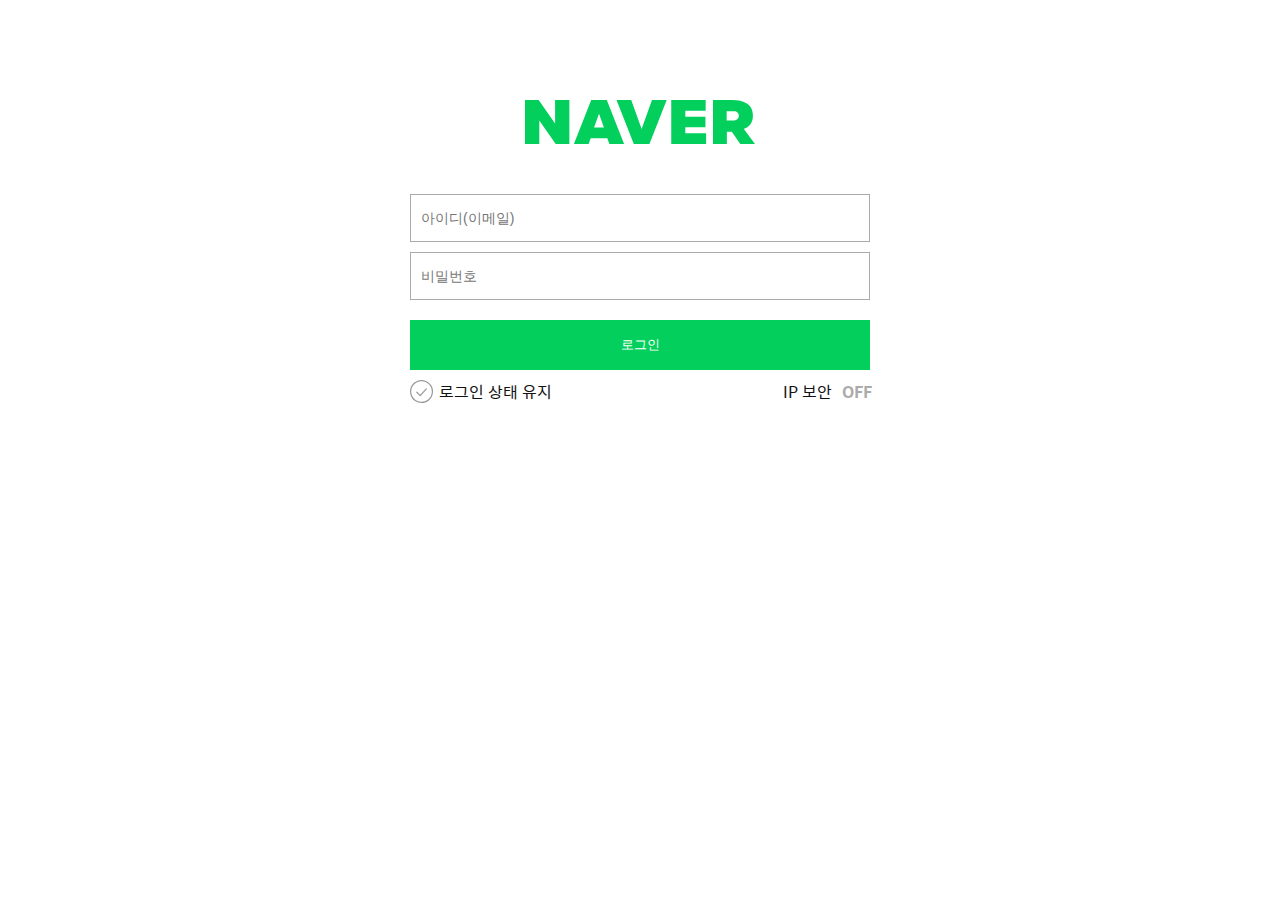
<file: mission01/index.html>
<!DOCTYPE html>
<html lang="ko-KR">
  <head>
    <meta charset="UTF-8" />
    <meta http-equiv="X-UA-Compatible" content="IE=edge" />
    <meta name="viewport" content="width=device-width, initial-scale=1.0" />
    <title>네이버 - 로그인</title>
    <link rel="stylesheet" href="./css/style.css" />
    <script src="./js/main.js" defer></script>
  </head>
  <body>
    <h1 class="logo">
      <a href="https://www.naver.com/" class="naver-home-link">
        <img
          src="./images/logo.png"
          alt="네이버"
          srcset="./images/logo.svg"
          class="responsive-svg" />
      </a>
    </h1>
    <form action="URL" class="login-form" method="POST">
      <fieldset>
        <legend class="a11y">로그인 폼</legend>
        <div class="login-form-container">
          <div class="user-email">
            <label for="userEmail" class="a11y">아이디</label>
            <input
              type="email"
              class="user-email-input"
              id="userEmail"
              name="userEmail"
              placeholder="아이디(이메일)"
              required
              aria-invalid="false"
              aria-describedby="userEmailError"
              aria-live="assertive" />
            <span class="error-message" id="userEmailError"
              >아이디는 이메일 형식으로 입력해 주세요.</span
            >
          </div>
          <div class="user-password">
            <label for="userPassword" class="a11y">비밀번호</label>
            <input
              type="password"
              class="user-password-input"
              id="userPassword"
              name="userPassword"
              placeholder="비밀번호"
              required
              aria-invalid="false"
              aria-describedby="userPasswordError"
              aria-live="polite" />
            <span class="error-message" id="userPasswordError"
              >비밀번호는 특수문자 포함 6자리 이상 입력해 주세요.</span
            >
          </div>
          <div class="login-state-ip-security-checkbox-wrapper">
            <div class="login-state">
              <input
                type="checkbox"
                class="login-state-checkbox"
                id="loginState"
                name="state" />
              <label for="loginState" class="login-state-label">
                <span class="icon-check"></span>로그인 상태 유지
              </label>
            </div>
            <div class="ip-security-wrapper">
              <a
                href="./ip_security.html"
                rel="noopener noreferrer"
                title="IP 보안에 대해"
                class="ip-security-link"
                target="_blank"
                >IP 보안</a
              >
              <div class="ip-security">
                <input
                  type="checkbox"
                  class="ip-security-checkbox"
                  name="ip"
                  id="loginIp" />
                <label
                  for="loginIp"
                  class="ip-security-label"
                  aria-label="IP 보안설정"></label>
              </div>
            </div>
          </div>
          <button type="submit" class="btn-login">로그인</button>
        </div>
      </fieldset>
    </form>
  </body>
</html>
</file>
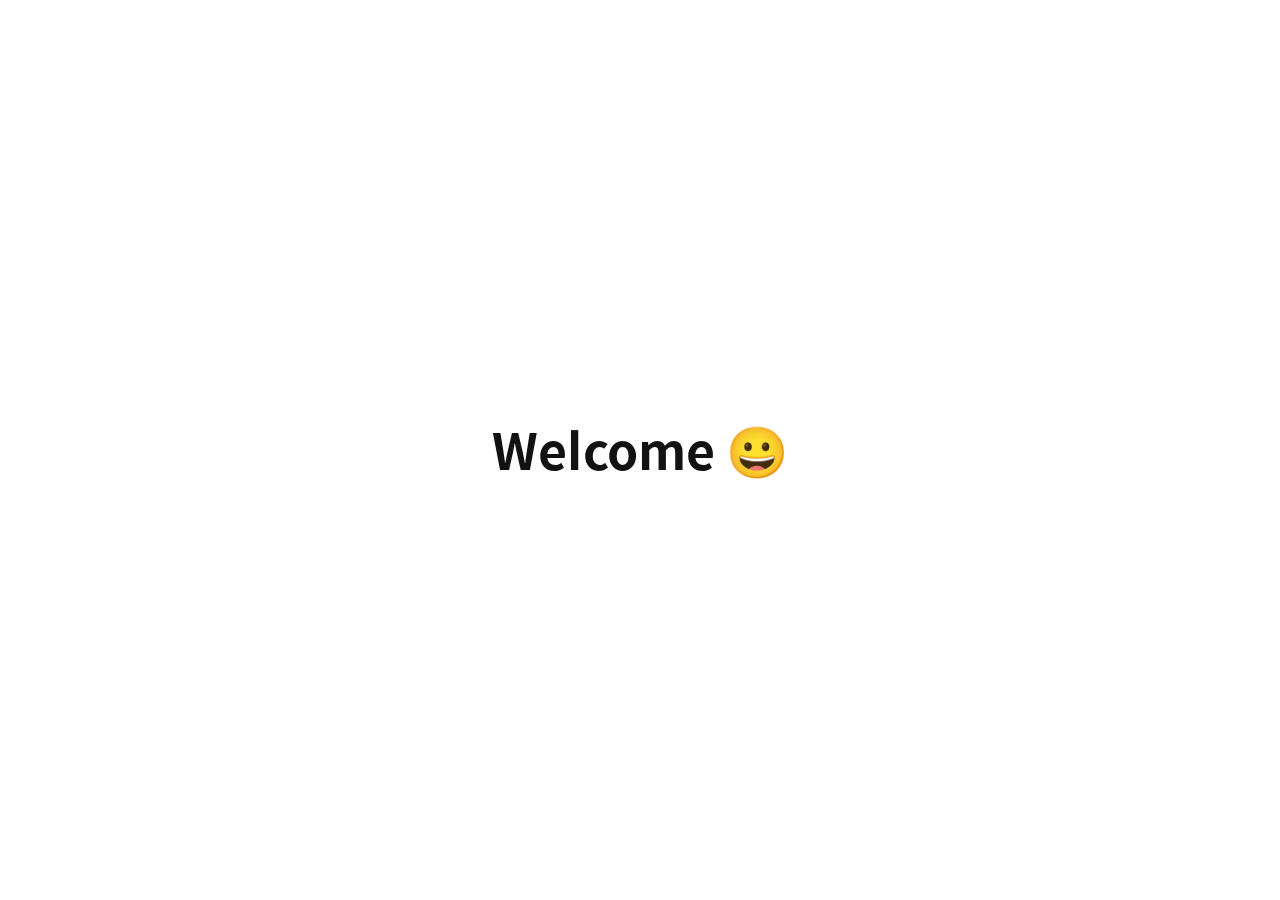
<file: mission01/welcome.html>
<!DOCTYPE html>
<html lang="ko-KR">
  <head>
    <meta charset="UTF-8" />
    <meta name="viewport" content="width=device-width, initial-scale=1.0" />
    <title>welcome😄</title>
    <link rel="stylesheet" href="./css/style.css" />
  </head>
  <body>
    <h1 class="welcome">Welcome 😀</h1>
  </body>
</html>
</file>
<file: mission01/css/style.css>
/* 웹폰트 - Spoqa Han Sans */
@import url(./fonts.css);

/* CSS 초기화 */
html,
body,
div,
span,
applet,
object,
iframe,
h1,
h2,
h3,
h4,
h5,
h6,
p,
blockquote,
pre,
a,
abbr,
acronym,
address,
big,
cite,
code,
del,
dfn,
em,
img,
ins,
kbd,
q,
s,
samp,
small,
strike,
strong,
sub,
sup,
tt,
var,
b,
u,
i,
center,
dl,
dt,
dd,
ol,
ul,
li,
fieldset,
form,
label,
legend,
table,
caption,
tbody,
tfoot,
thead,
tr,
th,
td,
article,
aside,
canvas,
details,
embed,
figure,
figcaption,
footer,
header,
hgroup,
menu,
nav,
output,
ruby,
section,
summary,
time,
mark,
audio,
video {
  margin: 0;
  padding: 0;
  border: 0;
  font-size: 100%;
  font: inherit;
  vertical-align: baseline;
}
/* HTML5 display-role reset for older browsers */
article,
aside,
details,
figcaption,
figure,
footer,
header,
hgroup,
menu,
nav,
section {
  display: block;
}
body {
  line-height: 1.15;
}
ol,
ul {
  list-style: none;
}
blockquote,
q {
  quotes: none;
}
blockquote:before,
blockquote:after,
q:before,
q:after {
  content: "";
  content: none;
}
table {
  border-collapse: collapse;
  border-spacing: 0;
}

a {
  color: inherit;
  text-decoration: none;
}

/* 숨김 콘텐츠 */
.a11y,
legend {
  position: absolute;
  width: 1px;
  height: 1px;
  margin: -1px;
  overflow: hidden;
  visibility: hidden;
  clip: rect(0, 0, 0, 0);
  clip-path: inset(50%);
}

/* 기본 박스 사이징 설정 */
*,
*::before,
*::after {
  box-sizing: border-box;
}

/* 기본 글자크기 설정 */
html {
  font-size: 10px;
}

/* 본문 기본 스타일 */
body {
  font-family: "Spoqa Han Sans", sans-serif;
  font-weight: 400;
  background-color: #fff;
  color: #121212;
  margin: 0;
  font-size: 1.6rem;
}

/* 공통 스타일 */
/* 공통 반응형 이미지 */
.responsive-img {
  max-width: 100%;
  height: auto;
}
.responsive-svg {
  width: 100%;
  height: auto;
}

/* 공통 네이버 로고 */
.logo {
  width: clamp(15rem, 51.25%, 23rem);
  margin: 7rem auto 4.5rem;
  font-size: 1rem;
}

.logo img {
  display: block;
}

/* 공통 로그인 폼 */
.login-form-container {
  display: flex;
  flex-flow: column wrap;
  gap: 1rem;
  margin-left: 1.5rem;
  margin-right: 1.5rem;
}

.user-email-input,
.user-password-input {
  width: 100%;
  font-size: 1.4rem;
  padding: 0.5rem 1rem;
  border: 1px solid #aaa;
  height: 4.8rem;
}

.user-email-input:focus,
.user-password-input:focus {
  outline: none;
  border-color: #03cf5d;
}

.user-email-input:focus::placeholder,
.user-password-input:focus::placeholder {
  color: #03cf5d;
}

.login-state-ip-security-checkbox-wrapper {
  /* background: salmon; */
  order: 1;
}

.btn-login {
  background: #03cf5d;
  padding: 1.6rem 0;
  color: #fff;
  border: 0;
  margin-top: 1rem;
  cursor: pointer;
}

/* 공통 에러 메세지 */
.error-message {
  color: red;
  display: none;
  font-size: 1.2rem;
  margin-top: 1rem;
}

.is--invalid + .error-message {
  display: block;
}

/* 공통 로그인 상태 유지 체크박스 */
.login-state {
  position: relative;
}

.login-state-checkbox {
  position: absolute;
  top: -0.4rem;
  left: -0.4rem;
  width: 2.4rem;
  height: 2.4rem;
  appearance: none;
}

.login-state-label {
  display: flex;
  flex-flow: row nowrap;
  align-items: center;
  gap: 0.5rem;
}

.login-state-label .icon-check {
  background: url(./../images/icon-unchecked.svg) no-repeat 0 0 /100%;
  display: block;
  width: 2.4rem;
  height: 2.4rem;
}

.login-state-checkbox:checked + .login-state-label .icon-check {
  background-image: url(./../images/icon-checked.svg);
}

.welcome {
  position: absolute;
  left: 50%;
  top: 50%;
  transform: translate(-50%, -50%);
  font-size: 5rem;
  font-weight: bold;
}

/* 모바일 스타일 */
@media (max-width: 480px) {
  /* 모바일 로그인 폼 */
  .login-form-container {
    /* background: skyblue; */
  }

  /* 모바일 IP 보완 및 체크박스 */
  .ip-security-wrapper {
    display: none;
  }

  /* 모바일 로그인 상태 유지 및 체크박스 */
  .login-state {
    float: right;
  }
}

/* 데스크탑 스타일 */
@media (min-width: 481px) {
  /* 데스크탑 로고 */
  .logo {
    width: 23rem;
    margin-top: 10rem;
    margin-bottom: 5rem;
  }

  /* 데스크탑 로그인 폼 */
  .login-form-container {
    width: 460px;
    margin-left: auto;
    margin-right: auto;
  }

  /* 데스크탑 로그인 상태유지 및 IP 보완 체크박스 */
  .login-state-ip-security-checkbox-wrapper {
    display: flex;
    flex-flow: row nowrap;
    justify-content: space-between;
    align-items: center;
  }

  /* 데스크탑 IP 보완 및 체크박스 */
  .ip-security-wrapper {
    display: flex;
    flex-flow: row nowrap;
    gap: 1rem;
  }

  .ip-security {
    position: relative;
  }

  .ip-security-checkbox {
    position: absolute;
    top: -0.4rem;
    right: -0.4rem;
    width: 2.8rem;
    height: 2rem;
    appearance: none;
  }

  .ip-security-label::before {
    content: "OFF";
    display: block;
    width: 2.8rem;
    text-align: right;
    color: #aaa;
    font-weight: 700;
  }

  .ip-security-checkbox:checked + .ip-security-label::before {
    content: "ON";
    color: #03cf5d;
  }
}
</file>
